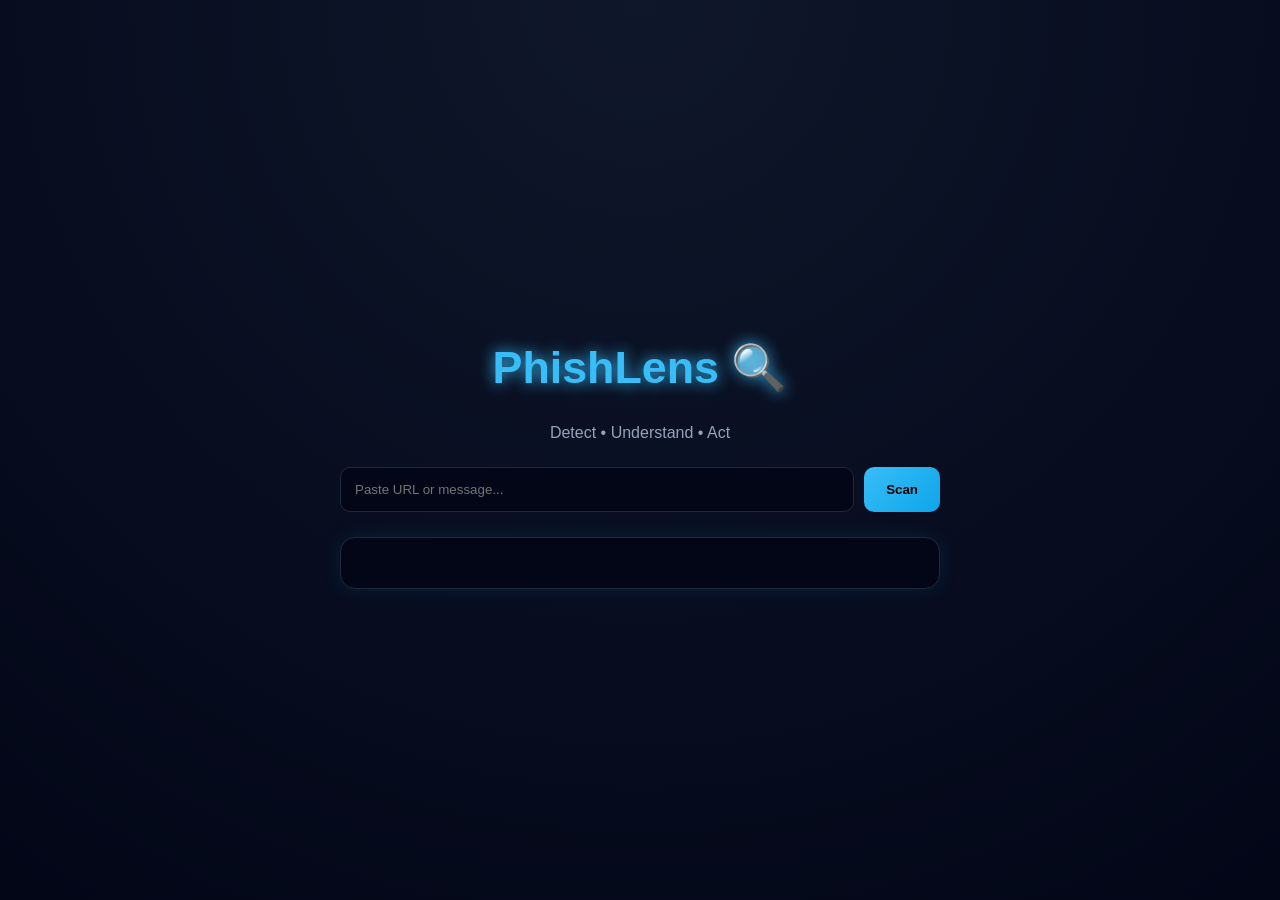
<file: index.html>
<!DOCTYPE html>
<html lang="en">
<head>
  <meta charset="UTF-8">
  <title>PhishLens</title>
  <link rel="stylesheet" href="style.css">
</head>
<body>

  <div class="container">

    <h1 class="title">PhishLens 🔍</h1>
    <p class="subtitle">Detect • Understand • Act</p>

    <div class="input-box">
      <input type="text" id="inputBox" placeholder="Paste URL or message...">
      <button onclick="checkPhishing()">Scan</button>
    </div>

    <div id="result" class="result-card"></div>

  </div>

</body>
   <script src="script.js"></script>
</body>
</html>
</file>
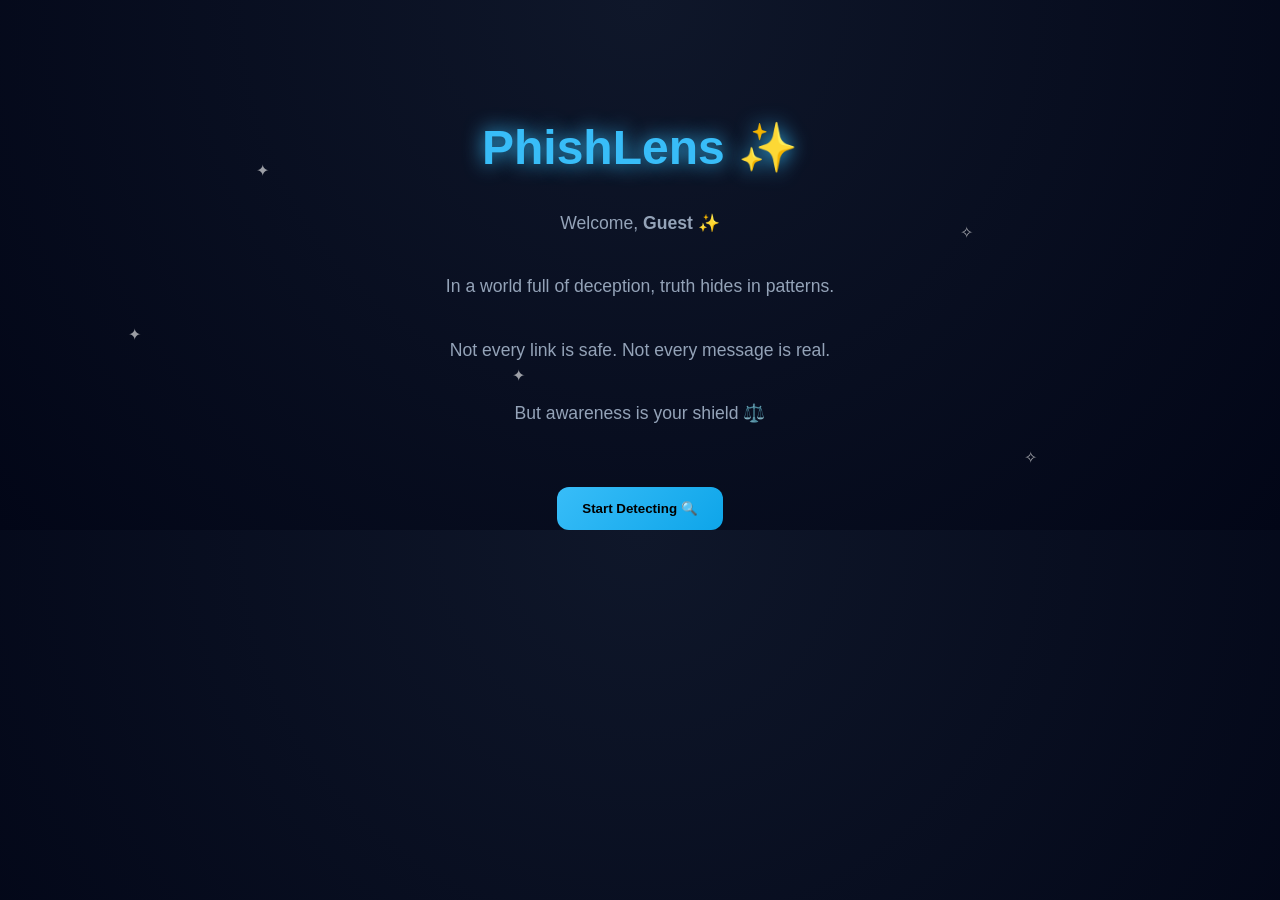
<file: dashboard.html>
<!DOCTYPE html>
<html lang="en">
<head>
  <meta charset="UTF-8">
  <title>PhishLens Dashboard</title>
  <link rel="stylesheet" href="dashboard.css">
</head>
<body>
<div class="stars">
  <span class="star">✦</span>
  <span class="star">✧</span>
  <span class="star">✦</span>
  <span class="star">✧</span>
  <span class="star">✦</span>
</div>
<div class="container">

  <h1 class="title">PhishLens ✨</h1>

 <p class="welcome" id="welcomeText"></p>
    

  <button onclick="goToScanner()">Start Detecting 🔍</button>

</div>


<script src="dashboard.js"></script>
</body>
</html>
</file>
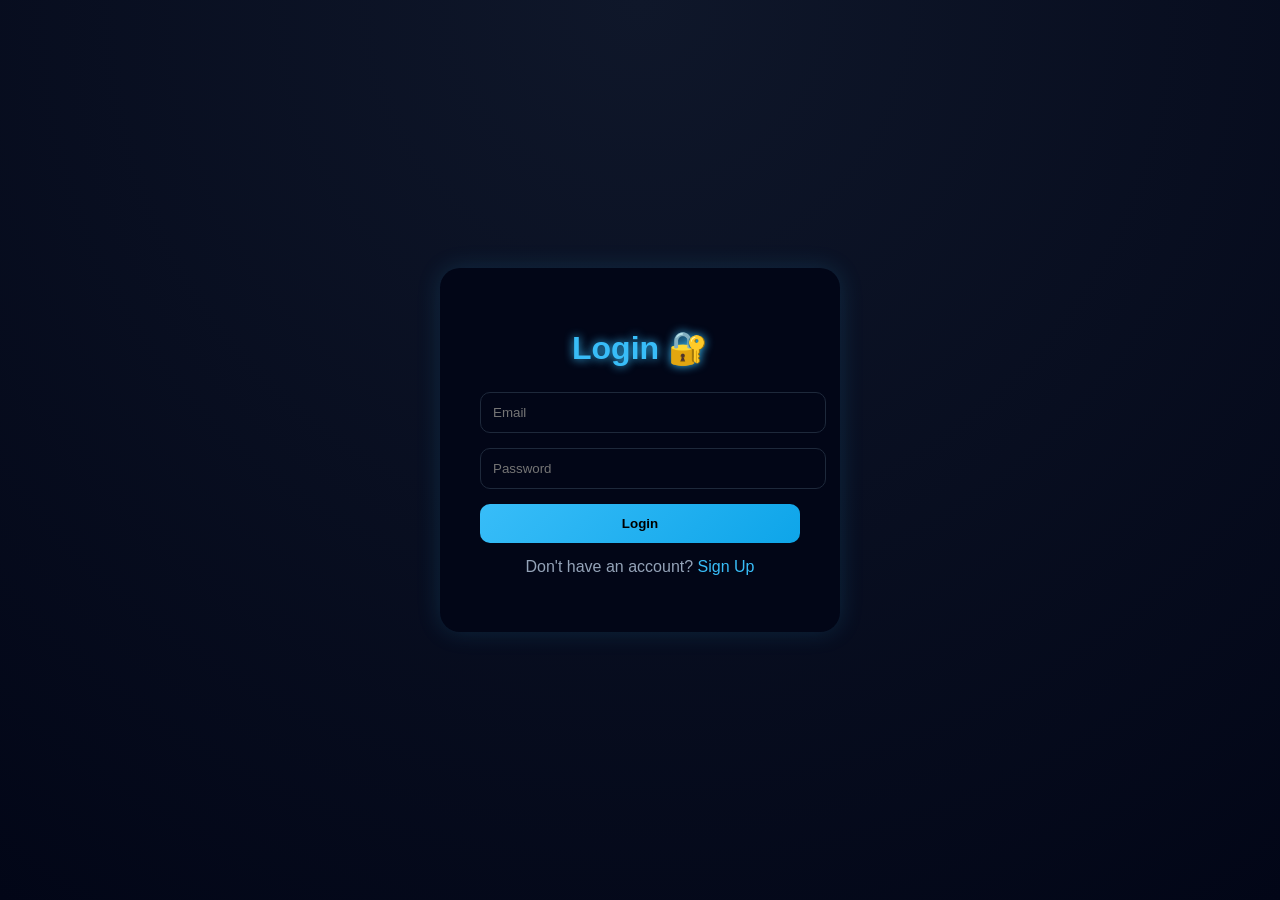
<file: front/login.html>
<!DOCTYPE html>
<html lang="en">
<head>
    <meta charset="UTF-8">
    <meta name="viewport" content="width=device-width, initial-scale=1.0">
    <title>Login - PhishLens</title>
    <link rel="stylesheet" href="login.css">
</head>
<body>

<div class="container">
    <form class="form-box">
        <h1 class="title">Login 🔐</h1>

        <input type="email" placeholder="Email" required>
        <input type="password" placeholder="Password" required>

        <button type="submit">Login</button>

        <p class="link">
            Don't have an account?
            <a href="signup.html">Sign Up</a>
        </p>
    </form>
</div>

<script src="login.js"></script>
</body>
</html>
</file>
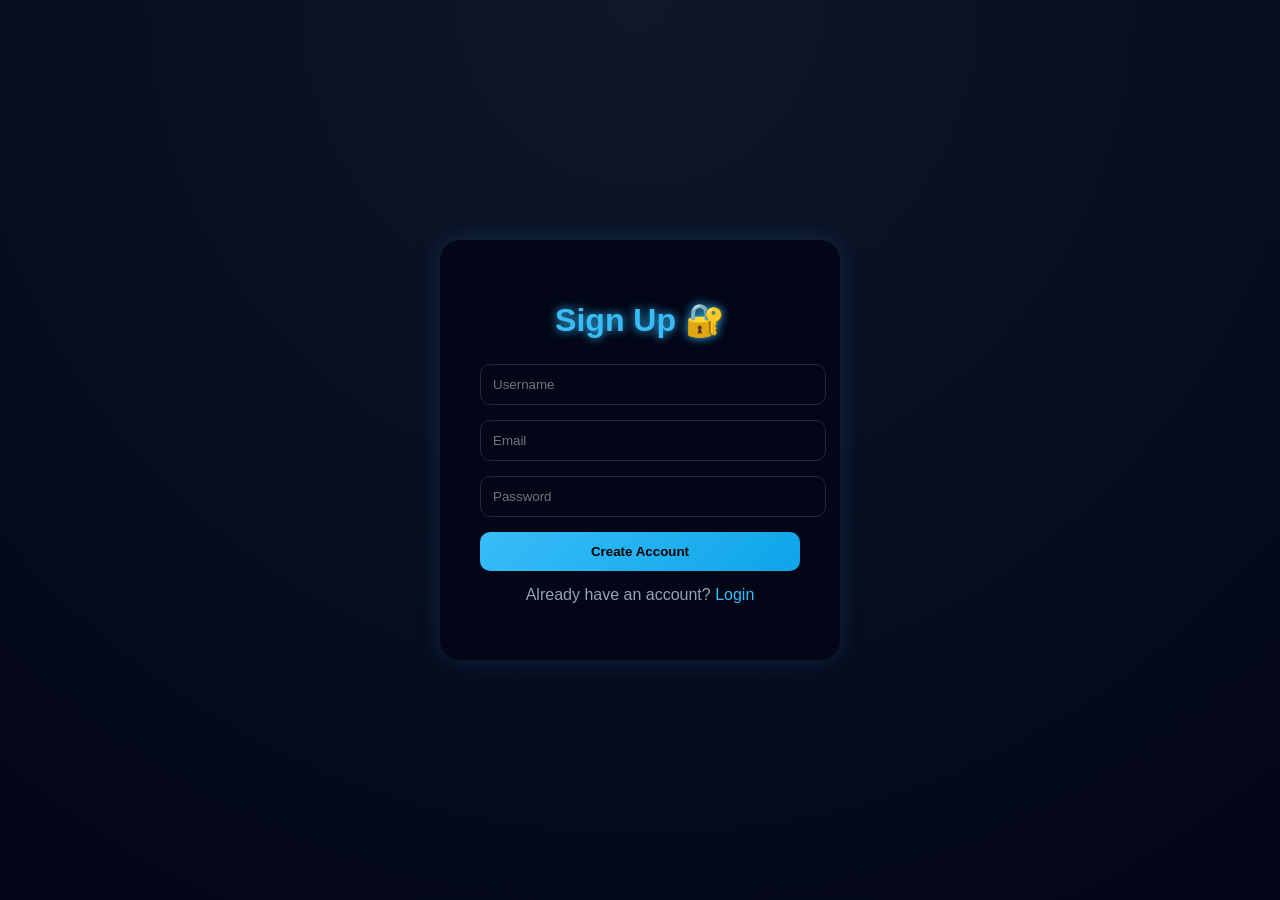
<file: front/signup.html>
<!DOCTYPE html>
<html lang="en">
<head>
    <meta charset="UTF-8">
    <meta name="viewport" content="width=device-width, initial-scale=1.0">
    <title>Sign Up - PhishLens</title>
    <link rel="stylesheet" href="signup.css">
</head>
<body>

<div class="container">
    <form class="form-box">
        <h1 class="title">Sign Up 🔐</h1>

        <input type="text" placeholder="Username" required>
        <input type="email" placeholder="Email" required>
        <input type="password" placeholder="Password" required>

        <button type="submit">Create Account</button>
        <p class="link">
  Already have an account?
  <a href="login.html">Login</a>
</p>
    </form>
</div>

<script src="signup.js"></script>
</body>
</html>
</file>
<file: style.css>
body {
  margin: 0;
  font-family: 'Segoe UI', sans-serif;
  background: radial-gradient(circle at top, #0f172a, #020617);
  color: white;
  display: flex;
  justify-content: center;
  align-items: center;
  height: 100vh;
}

/* Container */
.container {
  text-align: center;
  width: 90%;
  max-width: 600px;
}

/* Title */
.title {
  font-size: 2.8rem;
  color: #38bdf8;
  text-shadow: 0 0 15px #38bdf8;
}

.subtitle {
  color: #94a3b8;
  margin-bottom: 25px;
}

/* Input Box */
.input-box {
  display: flex;
  gap: 10px;
}

input {
  flex: 1;
  padding: 14px;
  border-radius: 10px;
  border: none;
  outline: none;
  background: #020617;
  color: white;
  border: 1px solid #1e293b;
}

/* Button */
button {
  padding: 14px 22px;
  border-radius: 10px;
  border: none;
  background: linear-gradient(135deg, #38bdf8, #0ea5e9);
  color: black;
  font-weight: bold;
  cursor: pointer;
  transition: 0.3s;
}

button:hover {
  transform: scale(1.05);
  box-shadow: 0 0 15px #38bdf8;
}

/* Result Card */
.result-card {
  margin-top: 25px;
  padding: 25px;
  border-radius: 15px;
  background: #020617;
  border: 1px solid #1e293b;
  box-shadow: 0 0 20px rgba(56, 189, 248, 0.1);
  text-align: left;
}

/* Section Titles */
.result-card h4 {
  margin-top: 15px;
  color: #38bdf8;
}
.result-card {
  animation: fadeIn 0.4s ease-in;
}

@keyframes fadeIn {
  from {
    opacity: 0;
    transform: translateY(10px);
  }
  to {
    opacity: 1;
    transform: translateY(0);
  }
}
</file>
<file: dashboard.css>
/* 🌌 Body */
body {
  margin: 0;
  font-family: 'Segoe UI', sans-serif;
  background: radial-gradient(circle at top, #0f172a, #020617);
  color: white;
  overflow: hidden;
  position: relative;
}

/* 📦 Container */
.container {
  text-align: center;
  margin-top: 120px;
  position: relative;
  z-index: 1;
}

/* 🔵 Title */
.title {
  font-size: 3rem;
  color: #38bdf8;
  text-shadow: 0 0 20px #38bdf8;
}

/* 💬 Welcome Text */
.welcome {
  margin-top: 30px;
  color: #94a3b8;
  line-height: 1.8;
  font-size: 1.1rem;
  max-width: 500px;
  margin-left: auto;
  margin-right: auto;
}

/* 🔘 Button */
button {
  margin-top: 40px;
  padding: 14px 25px;
  border-radius: 12px;
  border: none;
  background: linear-gradient(135deg, #38bdf8, #0ea5e9);
  color: black;
  font-weight: bold;
  cursor: pointer;
  transition: 0.3s;
}

button:hover {
  transform: scale(1.05);
  box-shadow: 0 0 20px #38bdf8;
}

/* ✨ Stars container */
.stars {
  position: absolute;
  width: 100%;
  height: 100%;
  z-index: 0;
}

/* ✨ Individual stars */
.star {
  position: absolute;
  color: white;
  font-size: 16px;
  opacity: 0.6;
  animation: twinkle 3s infinite ease-in-out alternate;
}

/* ⭐ Star positions (few only, aesthetic) */
.star:nth-child(1) { top: 10%; left: 20%; }
.star:nth-child(2) { top: 25%; left: 75%; }
.star:nth-child(3) { top: 60%; left: 40%; }
.star:nth-child(4) { top: 80%; left: 80%; }
.star:nth-child(5) { top: 50%; left: 10%; }

/* ✨ Twinkle animation */
@keyframes twinkle {
  from {
    opacity: 0.3;
    transform: scale(0.8);
  }
  to {
    opacity: 1;
    transform: scale(1.3);
  }
}
</file>
<file: front/login.css>
body {
    margin: 0;
    font-family: 'Segoe UI', sans-serif;
    background: radial-gradient(circle at top, #0f172a, #020617);
    display: flex;
    justify-content: center;
    align-items: center;
    height: 100vh;
}

.container {
    width: 100%;
    display: flex;
    justify-content: center;
}

.form-box {
    background: #020617;
    padding: 40px;
    border-radius: 20px;
    width: 320px;
    box-shadow: 0 0 25px rgba(56, 189, 248, 0.15);
    text-align: center;
}

.title {
    color: #38bdf8;
    margin-bottom: 25px;
    text-shadow: 0 0 10px #38bdf8;
}

input {
    width: 100%;
    padding: 12px;
    margin-bottom: 15px;
    border-radius: 10px;
    border: 1px solid #1e293b;
    background: #020617;
    color: white;
    outline: none;
}

button {
    width: 100%;
    padding: 12px;
    border-radius: 10px;
    border: none;
    background: linear-gradient(135deg, #38bdf8, #0ea5e9);
    color: black;
    font-weight: bold;
    cursor: pointer;
    transition: 0.3s;
}

button:hover {
    transform: scale(1.05);
    box-shadow: 0 0 15px #38bdf8;
}

.link {
    margin-top: 15px;
    color: #94a3b8;
}

.link a {
    color: #38bdf8;
    text-decoration: none;
}
</file>
<file: front/signup.css>
body {
    margin: 0;
    font-family: 'Segoe UI', sans-serif;
    background: radial-gradient(circle at top, #0f172a, #020617);
    display: flex;
    justify-content: center;
    align-items: center;
    height: 100vh;
}

/* Container */
.container {
    width: 100%;
    display: flex;
    justify-content: center;
}

/* Form box */
.form-box {
    background: #020617;
    padding: 40px;
    border-radius: 20px;
    width: 320px;
    box-shadow: 0 0 25px rgba(56, 189, 248, 0.15);
    text-align: center;
}

/* Title */
.title {
    color: #38bdf8;
    margin-bottom: 25px;
    text-shadow: 0 0 10px #38bdf8;
}

/* Inputs */
input {
    width: 100%;
    padding: 12px;
    margin-bottom: 15px;
    border-radius: 10px;
    border: 1px solid #1e293b;
    background: #020617;
    color: white;
    outline: none;
}

/* Button */
button {
    width: 100%;
    padding: 12px;
    border-radius: 10px;
    border: none;
    background: linear-gradient(135deg, #38bdf8, #0ea5e9);
    color: black;
    font-weight: bold;
    cursor: pointer;
    transition: 0.3s;
}

button:hover {
    transform: scale(1.05);
    box-shadow: 0 0 15px #38bdf8;
}
.link {
    margin-top: 15px;
    color: #94a3b8;
}

.link a {
    color: #38bdf8;
    text-decoration: none;
}
</file>
